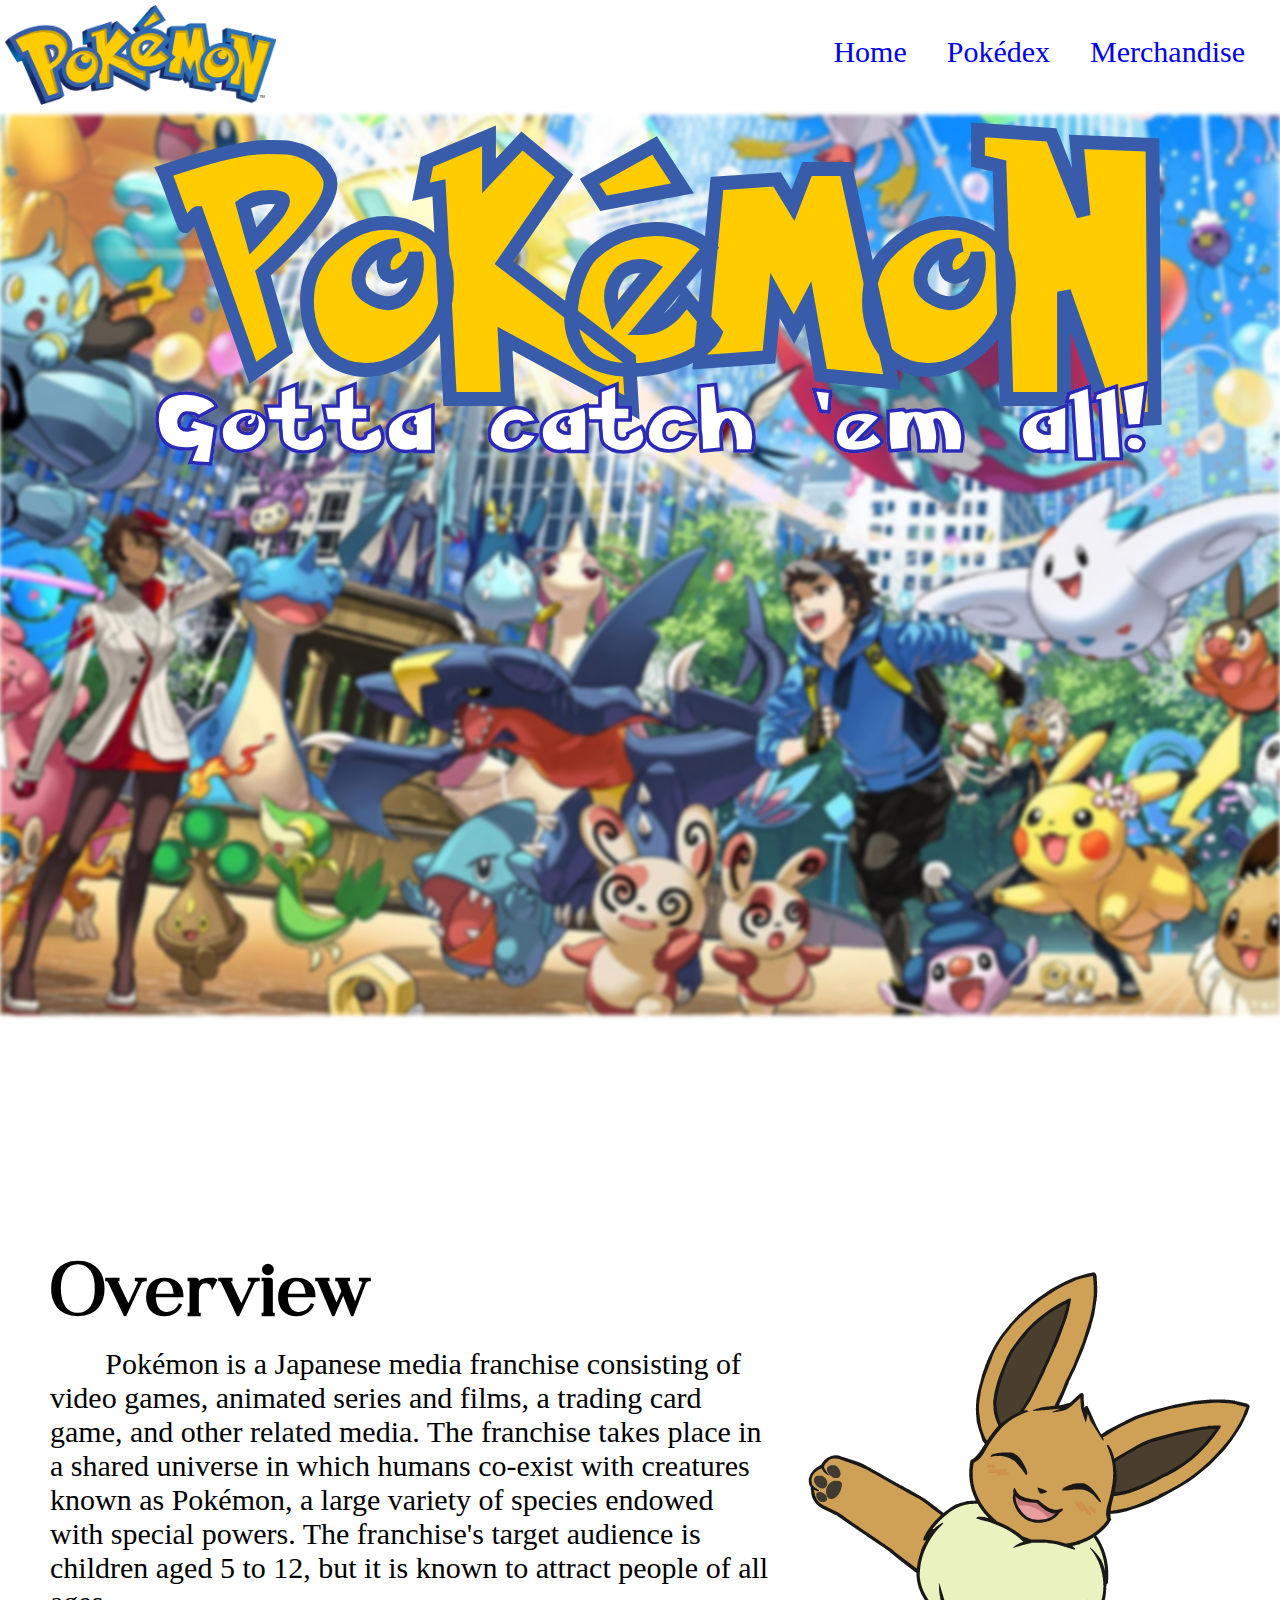
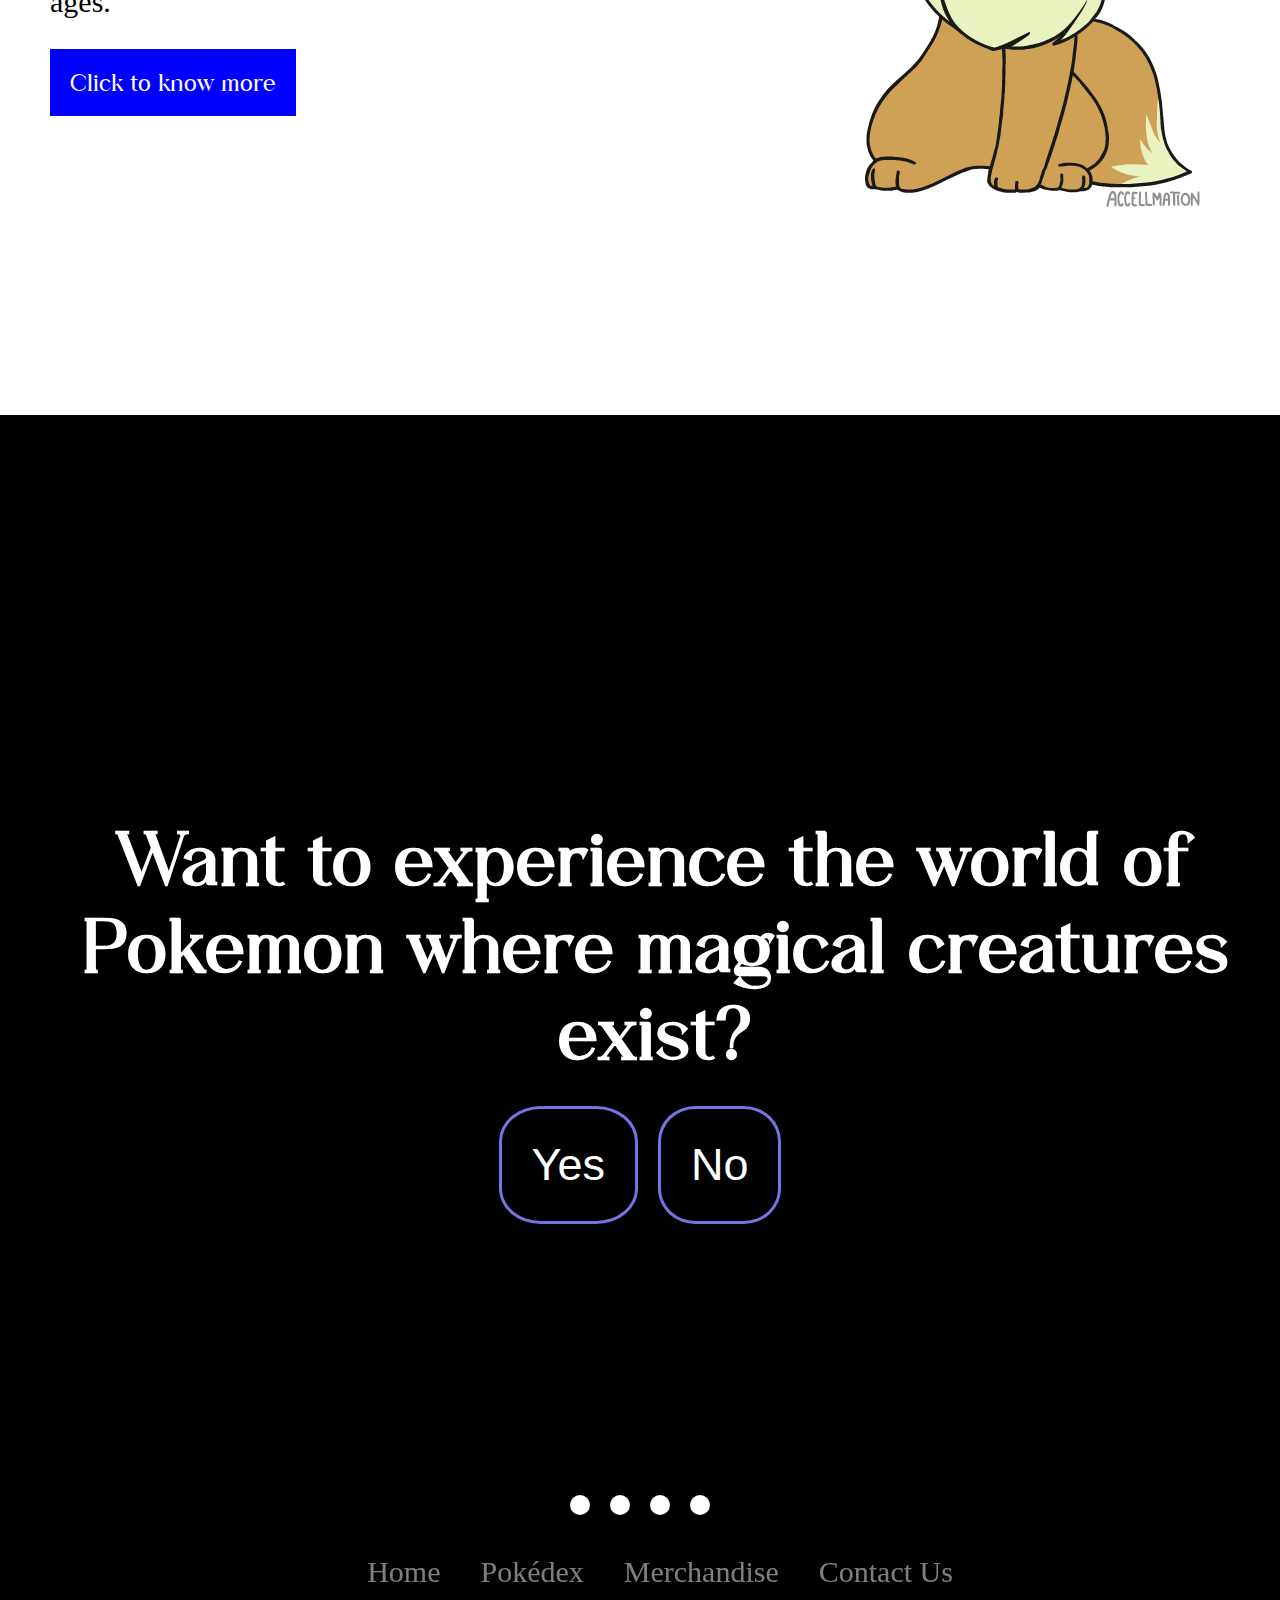
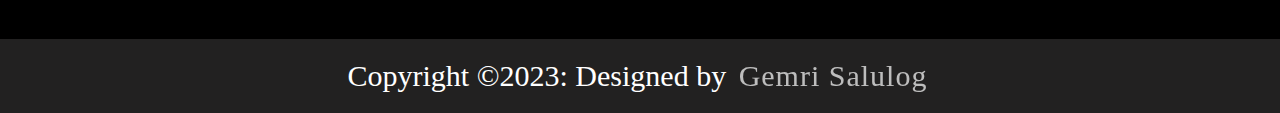
<file: index.html>
<!DOCTYPE html>
<html lang="en">
<head>
    <meta charset="UTF-8">
    <meta name="viewport" content="width=device-width, initial-scale=1.0">
    <title>Pokemon</title>
    <link rel="stylesheet" href="style.css">
    <link rel="stylesheet" href="font.css">
    <link rel="icon" href="icons/pokemon.ico">
    <link rel="stylesheet" href="https://cdnjs.cloudflare.com/ajax/libs/font-awesome/6.5.1/css/all.min.css" integrity="sha512-DTOQO9RWCH3ppGqcWaEA1BIZOC6xxalwEsw9c2QQeAIftl+Vegovlnee1c9QX4TctnWMn13TZye+giMm8e2LwA==" crossorigin="anonymous" referrerpolicy="no-referrer" />
</head>
<body>
       <nav class="navbar">
        <a href="index.html">
            <img src="imagesH1/Pokemon.png" height="100px">
        </a>
        <ul>
            <li><a href="merch.html">Merchandise</a></li>
            <li><a href="pokedex.html">Pokédex</a></li>
            <li><a href="index.html">Home</a></li>
        </ul>
        </nav>
        <div id="homebox">
            <div class="Title">
                <h1 id="pokemon">PoKéMoN<br><div id="catch">Gotta catch 'em all!</div></h1>
            </div>
        </div>
        <div class="homebox2">
                <div id="aside">
                <aside>
                    <img src="imageH2/eevee.gif" id="eevee">
                </aside>
                </div>
                <article>
            <div id="overview">
                <h1>Overview</h1>
                <p> Pokémon is a Japanese media franchise consisting of video games, animated series and films, a trading card game, and other related media. The franchise takes place in a shared universe in which humans co-exist with creatures known as Pokémon, a large variety of species endowed with special powers. The franchise's target audience is children aged 5 to 12, but it is known to attract people of all ages.</p>
                <a href="info.html"><button type="button" id="btn" title="click to know more"> Click to know more  </button></a><br>
                </article>
            </div>
        </div>
        <div id="homebox3">
           <div class="box3">
                <h2 style="padding-top: 400px;" id="text3">Want to experience the world of Pokemon where magical creatures exist?</h2>
            </div>
            <div class="btn2">
                <center><button onclick="change()" id="yesbtn2" >Yes</button></center>
                <center><button onclick="changeno()" type="button" id="nobtn2">No</button></center>
            </div>
        </div>
        <footer>
        <div class="footerContainer">
            <div class="Socicon">
                <a href="https://www.facebook.com/"><i class="fa-brands fa-facebook"></i></a>
                <a href="https://twitter.com/"><i class="fa-brands fa-twitter"></i></a>
                <a href="https://www.instagram.com/"><i class="fa-brands fa-instagram"></i></a>
                <a href="gemrisalulog4@gmail.com"><i class="fa-solid fa-envelope"></i></a>
            </div>
            <div class="flinks">
                <ul>
                    <li><a href="index.html">Home</a></li>
                    <li><a href="pokedex.html">Pokédex</a></li>
                    <li><a href="merch.html">Merchandise</a></li>
                    <li><a href="contact.html">Contact Us</a></li>
                </ul>
            </div>
        </div>
        <div class="footerBot">
            <p>Copyright &copy;2023: Designed by <span class="design"> Gemri Salulog</span></p>
        </div>
    </footer>
</body>
<script src="index.js"></script>
</html>
</file>
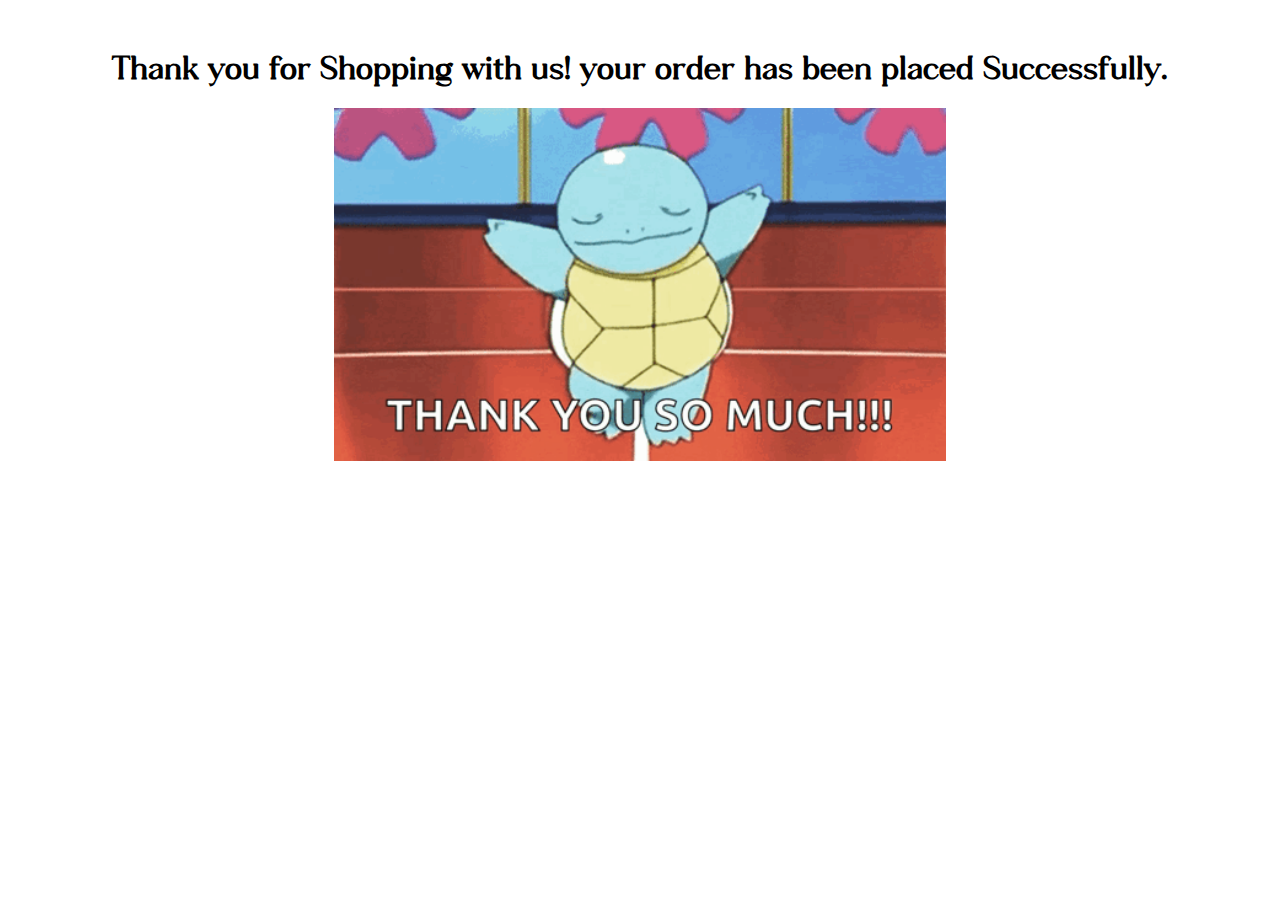
<file: end.html>
<!DOCTYPE html>
<html lang="en">
<head>
    <meta charset="UTF-8">
    <meta name="viewport" content="width=device-width, initial-scale=1.0">
    <title>Ordered Succesfull</title>
    <link rel="stylesheet" href="end.css">
    <link rel="stylesheet" href="font.css"
</head>
<body>
    <h1> Thank you for Shopping with us! your order has been placed Successfully. </h1>
    <img src="merch/pokemon-cute.gif">
</body>
</html>
</file>
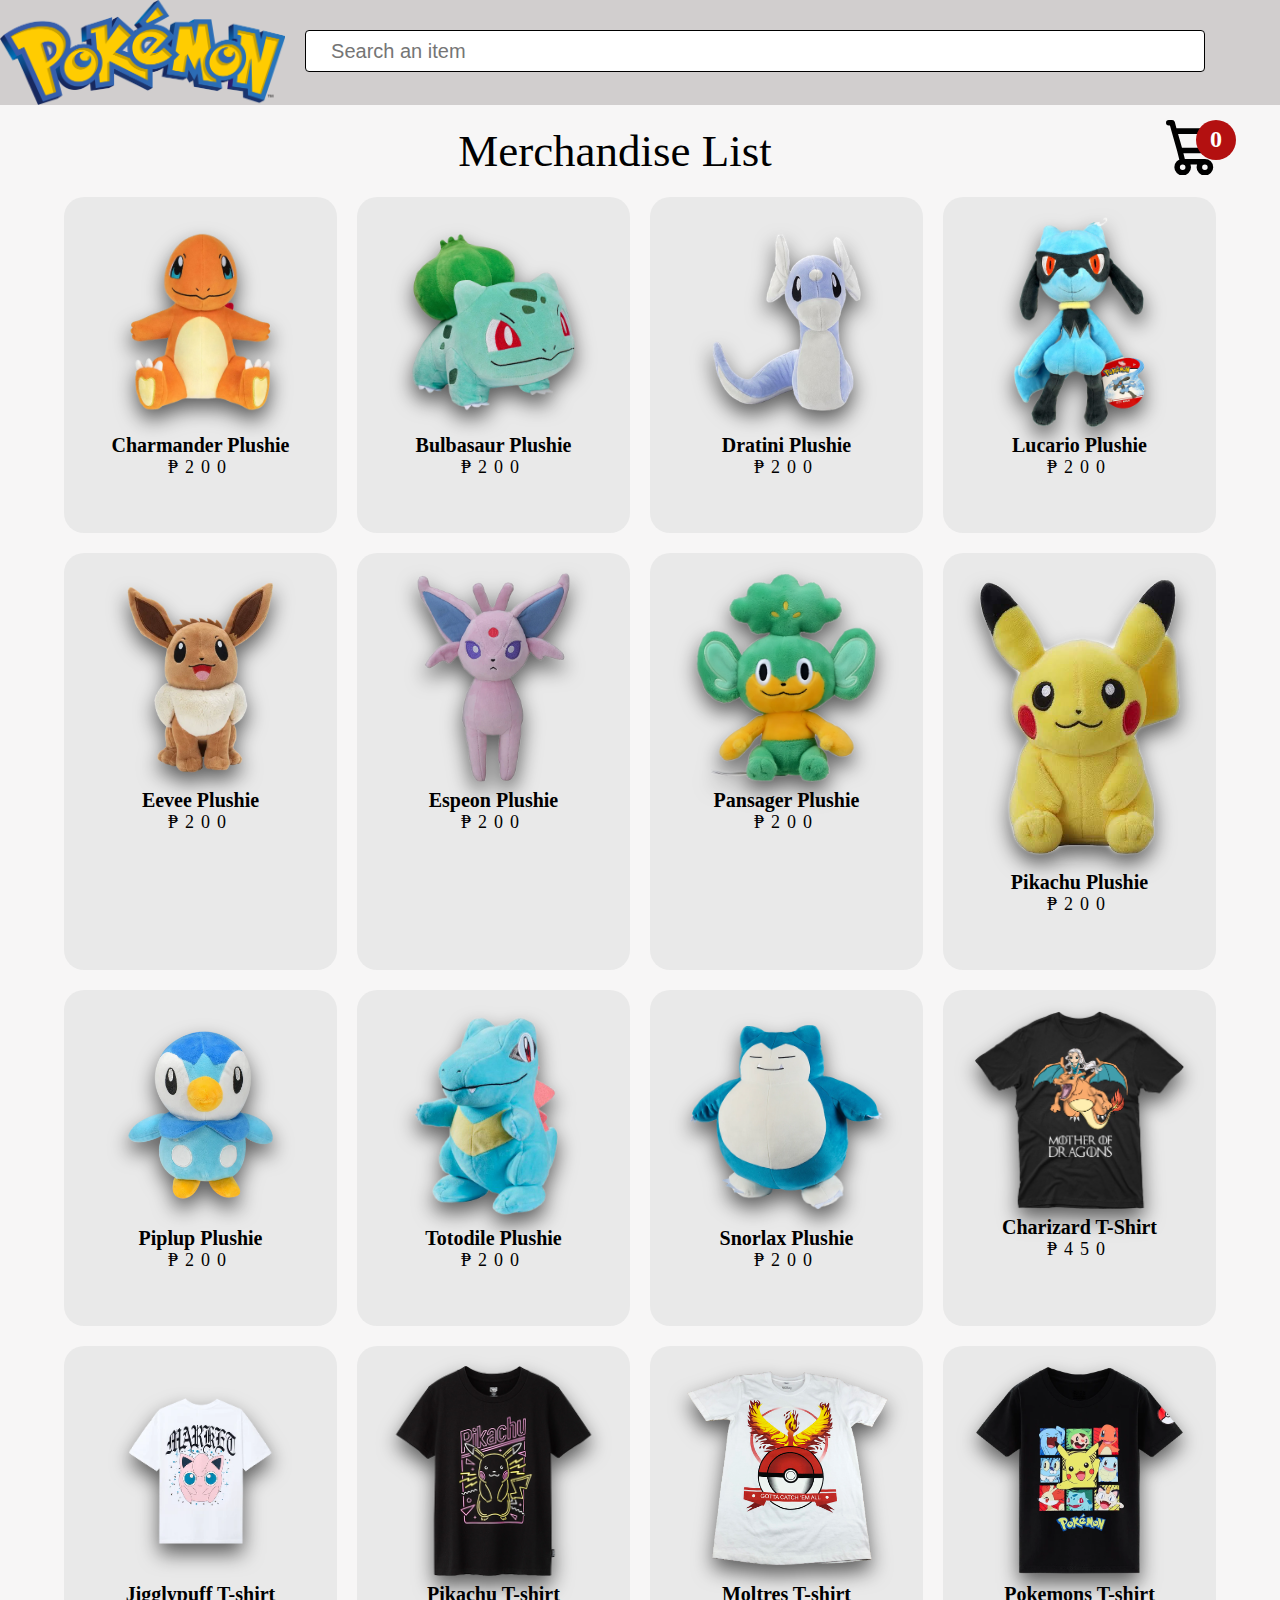
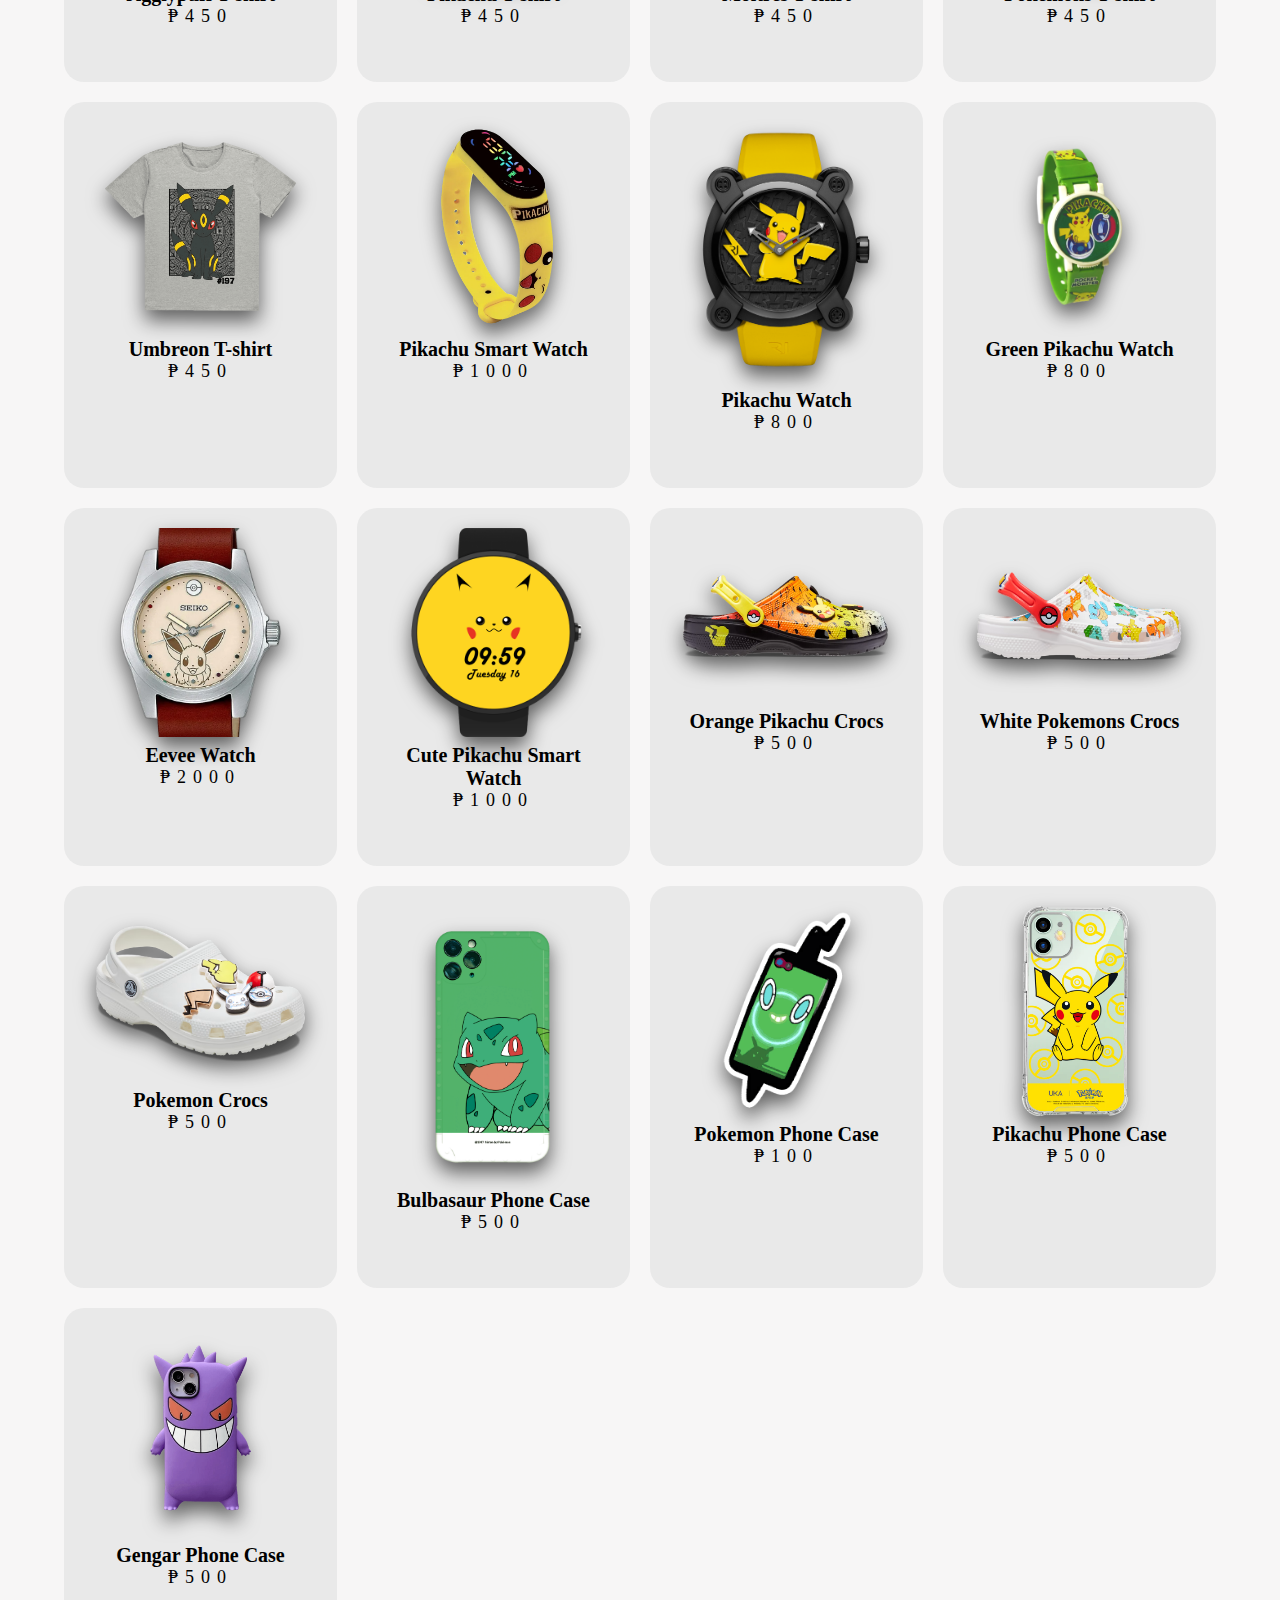
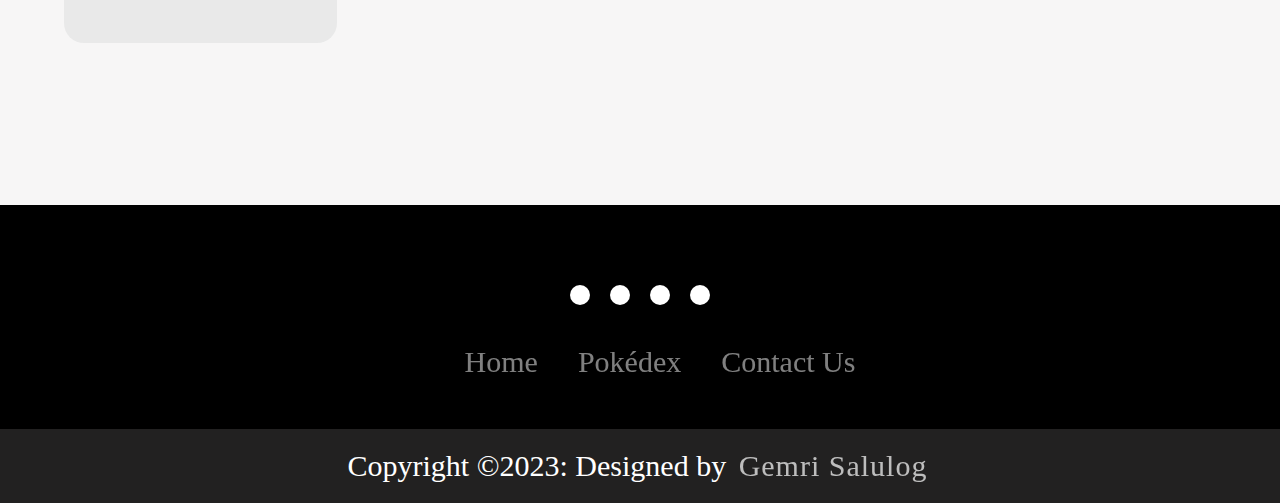
<file: merch.html>
<!DOCTYPE html>
<html lang="en">
<head>
    <meta charset="UTF-8">
    <meta name="viewport" content="width=device-width, initial-scale=1.0">
    <title>Pokemon</title>
    <link rel="stylesheet" href="merch.css">
    
    <link rel="stylesheet" href="font.css">
    <link rel="icon" href="icons/pokemon.ico">
    <link rel="stylesheet" href="https://cdnjs.cloudflare.com/ajax/libs/font-awesome/6.5.1/css/all.min.css" integrity="sha512-DTOQO9RWCH3ppGqcWaEA1BIZOC6xxalwEsw9c2QQeAIftl+Vegovlnee1c9QX4TctnWMn13TZye+giMm8e2LwA==" crossorigin="anonymous" referrerpolicy="no-referrer" />
</head>
<body >
    <nav class="navbar">
        <a href="index.html">
            <img src="imagesH1/Pokemon.png" height="100px">
        </a>
        <ul>
            <div class="search-bar">
                <form>
                <i class="fas fa-search"></i>
                <input type="text" id="search-item" placeholder="Search an item" onkeyup="search()">
                </form>
            </div>
        </ul>
        </nav>
        <div class="container">
            <header>
                <center></center><div class="title">Merchandise List</div>
            <div class="iconCart">
                <svg aria-hidden="true" xmlns="http://www.w3.org/2000/svg" fill="none" viewBox="0 0 18 20">
                    <path stroke="currentColor" stroke-linecap="round" stroke-linejoin="round" stroke-width="2" d="M6 15a2 2 0 1 0 0 4 2 2 0 0 0 0-4Zm0 0h8m-8 0-1-4m9 4a2 2 0 1 0 0 4 2 2 0 0 0 0-4Zm-9-4h10l2-7H3m2 7L3 4m0 0-.792-3H1"/>
                  </svg>
            <span class="totalQuantity">0</span>
            </div>
        </header>
        <div class="listProduct" id="listProduct">
            <div class="item">
                <img src="merch/Charmander.png">
                <h2>Charmander</h2>
                <div class="price">₱300</div>
                <button class="addCart">Add to Cart</button>
            </div>
            
        </div>
        </div>
        <div class="cart">
            <h1>Shopping Cart</h1>
            <div class="listCart">
                <div class="item">
                    <div class="image">
                        <img src="merch/Charmander.png" alt="">
                    </div>
                    <div class="name">
                        Name
                    </div>
                    <div class="totalPrice">
                        200
                    </div>
                    <div class="quantity">
                        <button>-</button>
                        <span class="value">1</span>
                        <button>+</button>
                    </div>
                </div>
            </div>
            <div class="buttons">
                <button class="close">CLOSE</buton>
                <button class="checkOut" id="checkOut"><a href="checkout.html" onChange="onChange()">CHECK OUT </a></button>
            </div>
        </div>
    <footer>
        <div class="footerContainer">
            <div class="Socicon">
                <a href=""><i class="fa-brands fa-facebook"></i></a>
                <a href=""><i class="fa-brands fa-twitter"></i></a>
                <a href=""><i class="fa-brands fa-instagram"></i></a>
                <a href=""><i class="fa-solid fa-envelope"></i></a>
            </div>
            <div class="flinks">
                <ul>
                    <li><a href="index.html">Home</a></li>
                    <li><a href="pokedex.html">Pokédex</a></li>
                    <li><a href="contact.html">Contact Us</a></li>
                </ul>
            </div>
        </div>
        <div class="footerBot">
            <p>Copyright &copy;2023: Designed by <span class="design"> Gemri Salulog</span></p>
        </div>
    </footer>
    <script src="merch.js"></script>
    
</body>
</html>
</file>
<file: style.css>
*{
    margin: 0;
}
body{
    font-family: century gothic;
    font-size: 30px;
    box-sizing: border-box;
}
.navbar ul{
    list-style: none;
    background-color: white;
    padding: 0px;
    margin-top: 0px;
    overflow: hidden;
    height: 105px;
}
.navbar a{
    text-decoration: none;
    text-align: center;
    display: block;
    padding: 5px;
}
.navbar img{
    float: left;
}
.navbar li{
    float: right;
    margin-top: 20px;
    margin-right: 30px;
}
.navbar li:hover{
    background-color: aliceblue;
}
#homebox{
    position: relative;
    width: 100%;
    height: 100vh;
}
#homebox::before{
    content: "";
    background-image: url("imagesH1/BGPIC.jpg");
    background-repeat:no-repeat;
    background-size:cover;
    background-position: center;
    position: absolute;
    top: 0px;
    right: 0px;
    bottom: 0px;
    left: 0px;
    filter: blur(2px);
    opacity: 1;
}
.Title{
    position: relative;
}
.Title #pokemon{
    font-size:250px;
    padding: 0px;
    margin-left: 30px;
    font-family: Pokemon;
    color: rgba(255,204,1,255);
    -webkit-text-stroke-color: rgba(56,92,169,255);
    -webkit-text-stroke-width: 6px;
    text-align: center;
    margin-bottom: 0px;
    padding-bottom: 0px;
    margin-top: 0;
}
.Title #catch{
    font-family: Ketchum;
    color:rgb(255, 255, 255);
    -webkit-text-stroke-color: rgb(42, 42, 182);
    -webkit-text-stroke-width: 0.5px;
    font-size: 100px;
    text-align: center;
}
#catch{
    margin-top: -100px;
}
#aside{
    margin-right: 10px;
}
#eevee{
    margin-top: 0px;
    float: right;
}
#overview h1{
    font-family: classyvogue, Arial, Helvetica, sans-serif;
    margin-top: 200px;
    padding: 15px;
    padding-top: 30px;
    font-size: 2.5em;
    color: rgb(0, 0, 0);
    margin-left: 35px;
}
#overview p{
    font-family: century gothic;
    text-indent: 4.5%;
    font-size: 1em;
    margin-left: 50px;
}

#btn{
    margin-left: 50px;
    margin-top: 30px;
    background-color: blue;
    font-family: classyvogue;
    color: snow;
    border: none;
    padding: 20px;
    font-size: 0.8em;
    cursor: pointer;
}
#btn:hover{
    background-color:rgb(131, 164, 175);
}
.homebox2{
    height: 800px;
}

#homebox3 h2{
    font-family: classyvogue;
    color: rgb(255, 255, 255);
    text-align: center;
    font-size: 2.5em;
    margin-left: 30px;
    padding: 30px;
}
#homebox3 p{
    color: white;
}
#homebox3{
    background-color:rgb(0, 0, 0);
    height: 1000px;
}
.btn2{
    display: flex;
    margin: auto;
    justify-content: center;
}
#yesbtn2{
    font-size: 1.5em;
    background-color: black;
    border: 3px solid rgb(117, 117, 226);
    border-radius: 30%;
    color: white;
    padding: 30px;
    margin-right: 20px;
    cursor: pointer;
}
#yesbtn2:hover{
    background-color:rgb(71, 67, 67);
}
#nobtn2{
    font-size: 1.5em;
    background-color: black;
    border: 3px solid rgb(117, 117, 226);
    border-radius: 30%;
    color: white;
    padding: 30px;
    cursor: pointer;
}
#nobtn2:hover{
    background-color:rgb(71, 67, 67);
}
footer{
    background-color: rgb(0, 0, 0);
}
.footerContainer{
    padding: 70px 30px 20px ;
}
.Socicon{
    display: flex;
    justify-content: center;
}
.Socicon a{
    text-decoration: none;
    padding: 10px;
    background-color: white;
    margin: 10px;
    border-radius: 50%;
}
.Socicon a i{
    color: rgb(0, 0, 0);
    font-size: 2em;
    opacity:0.9 ;
}
.Socicon a:hover{
    background-color: rgb(0, 0, 0);
    transition: 0.5s;
}
.Socicon a:hover i{
    color: rgb(255, 255, 255);
    transition: 0.5s;
}
.flinks{
    margin: 30px 0;
}
.flinks ul{
    display: flex;
    justify-content: center;
    list-style: none;
}
.flinks ul li a{
    color: snow;
    margin: 20px;
    text-decoration: none;
    font-size: 1em;
    opacity: 0.5;
    transition: 0.5s;
}
.flinks ul li a:hover{
    opacity: 1;
}
.footerBot{
    background-color: rgb(34, 33, 33);
    padding: 20px;
    text-align: center;
}
.footerBot p{
    color:rgb(255, 255, 255);
}
.design{
    opacity: 0.7;
    letter-spacing: 1px;
    font-weight: 400;
    margin: 0px 5px;
}
</file>
<file: font.css>
@font-face {
    font-family:Pokemon;
    src: url(fonts/Pokemon.ttf);
}
@font-face {
    font-family:Ketchum;
    src: url(fonts/Ketchum.otf);
}
@font-face{
    font-family: vogue;
    src: url(fonts/Vogue.ttf);
}
@font-face{
    font-family: classyvogue;
    src: url(fonts/Classyvogueregular.ttf);
}
@font-face{
    font-family: magical;
    src: url(fonts/Magical\ Childhood.ttf);
}
</file>
<file: end.css>
body{
   text-align: center;
   font-family: classyvogue;
   padding: 20px;
}
img{
    width: 50%;
}
</file>
<file: merch.css>
*{
    margin: 0px;
}
body{
    font-family: century gothic;
    font-size: 30px;
    box-sizing: border-box;
    background-color: rgb(247, 246, 246);
    margin: 0px;
    text-align: center;
}

body{
    overflow-x: hidden;
    font-synthesis: 15px;
}
a{
    text-decoration: none;
}
.container{
    width: 1200px;
    margin: auto;
    max-width: 90%;
    transition: transform 1s;
    height: 3300px;
}
header img{
    width: 60px;
}
header{
    display: flex;
    align-items: center;
    justify-content: space-between;
}
.title{
    padding: 20px;
    font-size: 1.5em;
}
.iconCart svg{
    width: 50px;
    cursor: pointer;
}
header .iconCart{
    position: relative;
    z-index: 1;
}
header .totalQuantity{
    position: absolute;
    top: 0;
    right: 0;
    font-size: x-large;
    background-color: #b31010;
    width: 40px;
    height: 40px;
    color: #fff;
    font-weight: bold;
    display: flex;
    justify-content: center;
    align-items: center;
    border-radius: 50%;
    transform: translateX(20px);
}
.listProduct .item img{
    width: 90%;
    filter: drop-shadow(0 10px 10px #0009);
}
.listProduct{
    display: grid;
    grid-template-columns: repeat(4, 1fr);
    gap: 20px;
}
.listProduct .item{
    background-color: rgb(233, 233, 233);
    padding: 20px;
    border-radius: 20px;
}
.listProduct .item:hover{
    box-shadow: 0 5px 10px black;
    transform: scale(1.03);
}
.listProduct .item h2{
    font-weight: bold;
    font-size: 20px;
}
.listProduct .item .price{
    letter-spacing: 7px;
    font-size: 18px;
}
.listProduct .item button{
    background-color: rgb(102, 98, 98);
    color: #eee;
    border: none;
    padding: 5px 10px;
    margin-top: 10px;
    cursor: pointer;
    opacity: 0;
    transform: translateY(15px);
}

.listProduct .item:hover button{
    transition:  0.5s;
    opacity: 1;
    transform: translateY(-25%) translateY(0);
}
.cart{
    color: #fff;
    position: fixed;
    width: 500px;
    max-width: 80vw;
    height: 100vh;
    background-color: #5c5c5e;
    top: 0px;
    right: -100%;
    display: grid;
    grid-template-rows: 50px 1fr 50px;
    gap: 20px;
    transition: right 1s;
}
.cart h1{
    font-size: 50px;
    padding: 10px;
   
}

.cart .buttons .checkOut{
    background-color: rgb(148, 113, 113);
    color: #5c4747;
    margin-top: -1.5px;
    margin-right: -1px;
    margin-bottom: -3px;
}
.cart h2{
    color: #E8BC0E;
    padding: 20px;
    height: 30px;
    margin: 0;
}


.cart .listCart .item{
    display: grid;
    grid-template-columns: 50px 1fr 70px;
    align-items: center;
    gap: 20px;
    margin-bottom: 20px;
    font-size: 20px;
}
.cart .listCart img{
    width: 100%;
    height: 70px;
    object-fit: cover;
    border-radius: 10px;
}
.cart .listCart .item .name{
    font-weight: bold;
}
.cart .listCart .item .quantity{
    display: flex;
    justify-content: end;
    align-items: center;
}
.cart .listCart .item .quantity button{
    font-size: 20px;
    display: block;
    margin-left: 20px;
    margin-right: 20px;
    text-align: center;
}
.cart .listCart{
    padding: 20px;
    overflow: auto;
}
.cart .listCart::-webkit-scrollbar{
    width: 0;
}

.cart .buttons{
    display: grid;
    grid-template-columns: repeat(2, 1fr);
    text-align: center;
}
.cart .buttons div{
    background-color: #000;
    display: flex;
    justify-content: center;
    align-items: center;
    font-weight: bold;
    cursor: pointer;
}
.cart .buttons a{
    color: #fff;
    text-decoration: none;
}
.checkoutLayout{
    display: grid;
    grid-template-columns: repeat(2, 1fr);
    gap: 50px;
    padding: 20px;
}
.checkoutLayout .right{
    background-color: rgb(150, 142, 142);
    border-radius: 20px;
    margin-top: 150px;
    padding: 40px;
    color: #fff;
}
.checkoutLayout .right .form{
    display: grid;
    grid-template-columns: repeat(2, 1fr);
    gap: 20px;
    border-bottom: 1px solid #ffffff;
    padding-bottom: 20px;
}
.checkoutLayout .right .form .group input::placeholder{
    color: rgb(255, 255, 255);
}
.checkoutLayout .form h1,
.checkoutLayout .form .group:nth-child(-n+3){
    grid-column-start: 1;
    grid-column-end: 3;
}
.checkoutLayout .form input, 
.checkoutLayout .form select
{
    width: 100%;
    padding: 10px 20px;
    box-sizing: border-box;
    border-radius: 20px;
    margin-top: 10px;
    border:none;
    background-color: #6f7074;
   color: white;
}
.checkoutLayout .right .return .row{
    display: flex;
    justify-content: space-between;
    align-items: center;
    margin-top: 10px;
}
.checkoutLayout .right .return .row div:nth-child(2){
    font-weight: bold;
    font-size: x-large;
}
.buttonCheckout{
    width: 100%;
    height: 40px;
    border: none;
    border-radius: 20px;
    background-color: #ffffff;
    margin-top: 20px;
    font-weight: bold;
    border: 1px solid black;
    color: black;
    cursor: pointer;
}
.buttonCheckout a{
    color: black
    ;
}
.returnCart h1{
    border-top: 1px solid #eee;  
    padding: 20px 0;
}
.returnCart .list .item img{
    height: 80px;
}
.returnCart .list .item{
    display: grid;
    grid-template-columns: 80px 1fr  50px 80px;
    align-items: center;
    gap: 20px;
    margin-bottom: 30px;
    padding: 0 10px;
    box-shadow: 0 10px 20px #5555;
    border-radius: 20px;
   
}
.returnCart .list .item{
    padding: 10px;
}
.returnCart .list .item .name,
.returnCart .list .item .returnPrice{
    font-size: large;
    font-weight: bold;
}
.footerContainer{
    padding: 70px 30px 20px ;
}
.Socicon{
    display: flex;
    justify-content: center;
}
.Socicon a{
    text-decoration: none;
    padding: 10px;
    background-color: white;
    margin: 10px;
    border-radius: 50%;
}
.Socicon a i{
    color: rgb(0, 0, 0);
    font-size: 2em;
    opacity:0.9 ;
}
.Socicon a:hover{
    background-color: rgb(0, 0, 0);
    transition: 0.5s;
}
.Socicon a:hover i{
    color: rgb(255, 255, 255);
    transition: 0.5s;
}
.flinks{
    margin: 30px 0;
}
.flinks ul{
    display: flex;
    justify-content: center;
    list-style: none;
}
.flinks ul li a{
    color: rgb(255, 255, 255);
    margin: 20px;
    text-decoration: none;
    font-size: 1em;
    opacity: 0.5;
    transition: 0.5s;
}
.flinks ul li a:hover{
    opacity: 1;
}
.footerBot{
    background-color: rgb(34, 33, 33);
    padding: 20px;
    text-align: center;
}
.footerBot p{
    color:rgb(255, 255, 255);
}
footer{
    background-color: rgb(0, 0, 0);
}
.design{
    opacity: 0.7;
    letter-spacing: 1px;
    font-weight: 400;
    margin: 0px 5px;
}
svg{
    width: 30px;
}


.navbar ul{
    background-color: rgb(209, 206, 206);
    list-style: none;
    padding: 0px;
    margin-top: 0px;
    overflow: hidden;
    height: 105px;
}
.navbar img{
    background-color: rgb(209, 206, 206);
    height: 105px;
}
.navbar a img{
    
}
.navbar img{
    float: left;
}

.search-bar{
    padding: 20px;
    border-radius: 15px;
    width: 1000px;
    margin-left: -100px;
    margin-top: 10px;
}
.search-bar form{
    height: 30px;
    border: 1px solid black;
    border-radius: 4px;
    display: flex;
    text-align: center;
    align-items: center;
    background-color: rgb(255, 255, 255);
    padding: 5px;
    margin-left: 100px;
    
}
.search-bar form input {
    border: none;
    outline: none;
    box-shadow: none;
    width: 1000px;
    height: 10px;
    background-color: rgb(255, 255, 255);
    font-size: 20px;
    padding: 8px 10px;
    font-weight: 500;
}
.search-bar i{
    padding: 10px;
    margin-right: -10px;
}
input::-webkit-outer-spin-button,
      input::-webkit-inner-spin-button {
        display: none;
      }
.right .form .group #country {
    width: 520px;
    text-align: center;
}
</file>
